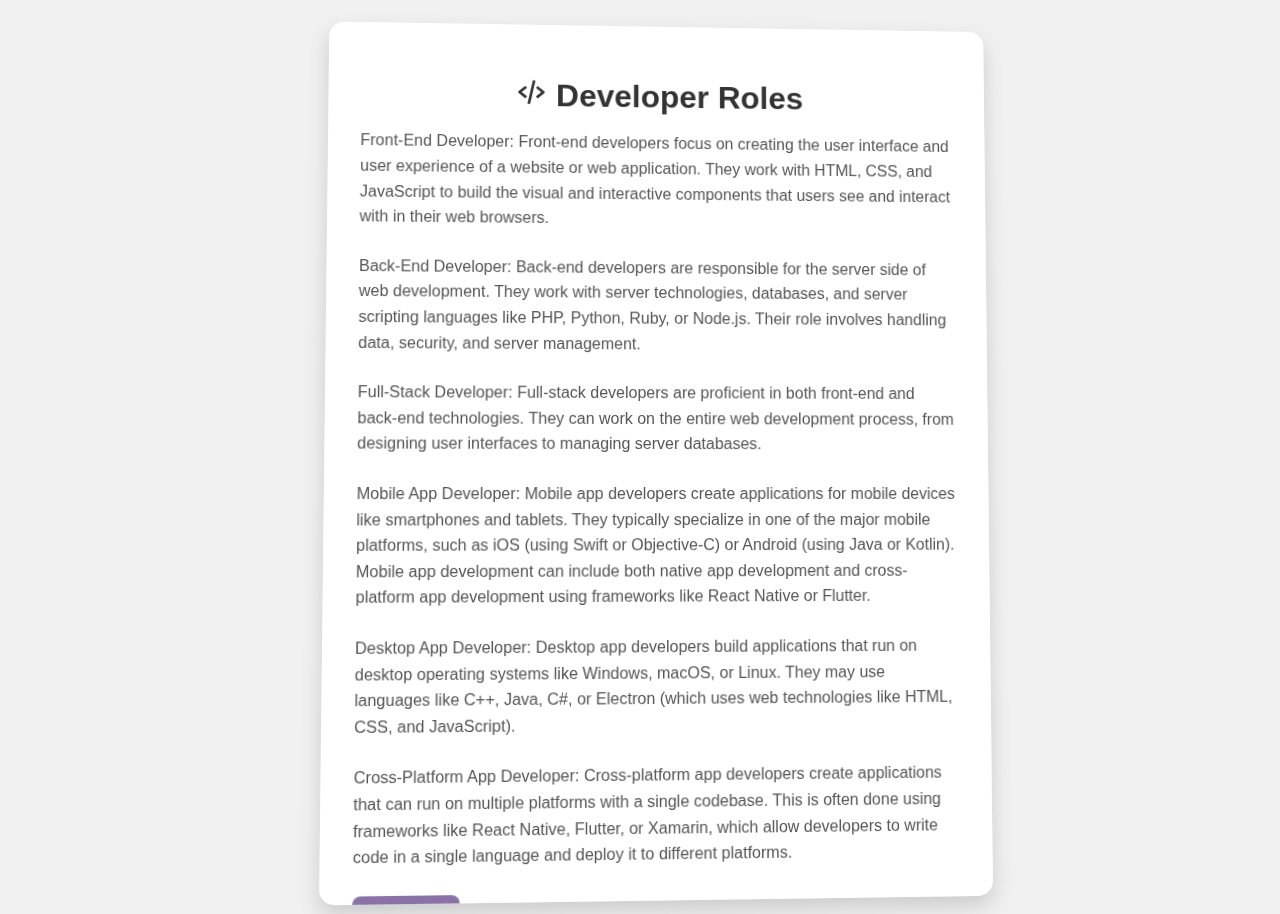
<file: Info1.html>
<!DOCTYPE html>
<html lang="en">

<head>
    <meta charset="UTF-8">
    <meta name="viewport" content="width=device-width, initial-scale=1.0">
    <title>Info 1</title>
    <link href='https://unpkg.com/boxicons@2.1.4/css/boxicons.min.css' rel='stylesheet'>
    <style>
        /* General Body Styling */
        body {
            width: 100%;
            display: flex;
            align-items: center;
            justify-content: center;
            background-color: #f0f0f0;
            background-size: cover;
            background-position: center;
            margin: 0;
            font-family: Arial, sans-serif;
            padding: 20px;
        }

        /* Card Container */
        .card {
            background: white;
            width: 100%;
            max-width: 600px;
            border-radius: 15px;
            box-shadow: 0 10px 20px rgba(0, 0, 0, 0.15);
            padding: 2rem;
            text-align: center;
            transform: perspective(1000px) rotateX(2deg) rotateY(2deg);
            transition: all 0.3s ease-in-out;
            overflow-y: auto; /* Allows scrolling for overflow content */
            max-height: 90vh; /* Limits card height to avoid cutting off content */
        }

        .card:hover {
            transform: perspective(1000px) rotateX(0) rotateY(0);
            box-shadow: 0 15px 25px rgba(0, 0, 0, 0.3);
        }

        /* Header Styling */
        .card h1 {
            color: #333;
            font-size: 2rem;
            margin-bottom: 1rem;
        }

        /* Paragraph Styling */
        .card p {
            color: #555;
            font-size: 1rem;
            line-height: 1.6;
            margin-bottom: 1.5rem;
            text-align: left;
        }

        /* Button Styling */
        .card button {
            background-color: #8a71a7;
            color: #e7e9d3;
            padding: 0.75rem 1.5rem;
            border: none;
            border-radius: 8px;
            font-size: 1rem;
            cursor: pointer;
            transition: background-color 0.3s ease;
            display: flex;
            align-items: center;
            gap: 0.5rem;
            text-decoration: none;
            text-align: center;
            margin-top: 1rem;
        }

        .card button:hover {
            background-color: #a086bc;
        }

        .card button a {
            color: inherit;
            text-decoration: none;
        }
    </style>
</head>

<body>
    <div class="card">
        <h1><i class='bx bx-code-alt'></i> Developer Roles</h1>
        <p>Front-End Developer: Front-end developers focus on creating the user interface and user
            experience of a website or web application. They work with HTML, CSS, and JavaScript to build
            the visual and interactive components that users see and interact with in their web browsers.</p>

        <p>Back-End Developer: Back-end developers are responsible for the server side of web development. They work with
            server technologies, databases, and server scripting languages like PHP, Python, Ruby, or Node.js. Their role
            involves handling data, security, and server management.</p>

        <p>Full-Stack Developer: Full-stack developers are proficient in both front-end and back-end technologies. They
            can work on the entire web development process, from designing user interfaces to managing server databases.</p>

        <p>Mobile App Developer: Mobile app developers create applications for mobile devices like smartphones and tablets.
            They typically specialize in one of the major mobile platforms, such as iOS (using Swift or Objective-C) or
            Android (using Java or Kotlin). Mobile app development can include both native app development and
            cross-platform app development using frameworks like React Native or Flutter.</p>

        <p>Desktop App Developer: Desktop app developers build applications that run on desktop operating systems like
            Windows, macOS, or Linux. They may use languages like C++, Java, C#, or Electron (which uses web technologies
            like HTML, CSS, and JavaScript).</p>

        <p>Cross-Platform App Developer: Cross-platform app developers create applications that can run on multiple
            platforms with a single codebase. This is often done using frameworks like React Native, Flutter, or Xamarin,
            which allow developers to write code in a single language and deploy it to different platforms.</p>

        <button>
            <a href="index.html"><i class='bx bx-arrow-back'></i> Back</a>
        </button>
    </div>
</body>

</html>
</file>
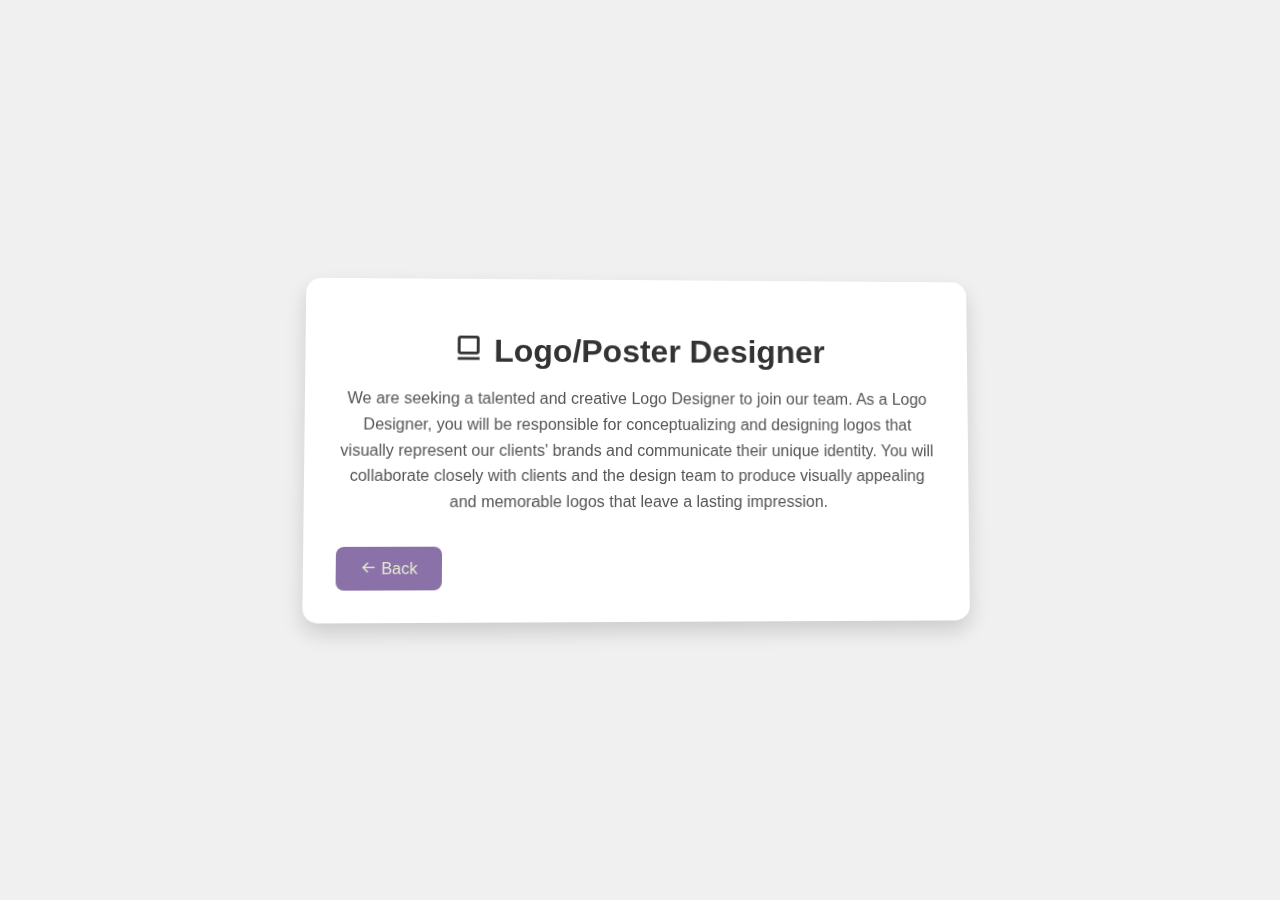
<file: info2.html>
<!DOCTYPE html>
<html lang="en">

<head>
    <meta charset="UTF-8">
    <meta name="viewport" content="width=device-width, initial-scale=1.0">
    <title>Info 1</title>
    <link href='https://unpkg.com/boxicons@2.1.4/css/boxicons.min.css' rel='stylesheet'>
    <style>
        /* General Body Styling */
        body {
            width: 100%;
            height: 100vh;
            display: flex;
            align-items: center;
            justify-content: center;
            background-color: #f0f0f0;
            background-size: cover;
            background-position: center;
            margin: 0;
            font-family: Arial, sans-serif;
        }

        /* Card Container */
        .card {
            background: white;
            width: 70%;
            max-width: 600px;
            border-radius: 15px;
            box-shadow: 0 10px 20px rgba(0, 0, 0, 0.15);
            padding: 2rem;
            text-align: center;
            transform: perspective(1000px) rotateX(2deg) rotateY(2deg);
            transition: all 0.3s ease-in-out;
        }

        .card:hover {
            transform: perspective(1000px) rotateX(0) rotateY(0);
            box-shadow: 0 15px 25px rgba(0, 0, 0, 0.3);
        }

        /* Header Styling */
        .card h1 {
            color: #333;
            font-size: 2rem;
            margin-bottom: 1rem;
        }

        /* Paragraph Styling */
        .card p {
            color: #555;
            font-size: 1rem;
            line-height: 1.6;
            margin-bottom: 2rem;
        }

        /* Button Styling */
        .card button {
            background-color: #8a71a7;
            color: #e7e9d3;
            padding: 0.75rem 1.5rem;
            border: none;
            border-radius: 8px;
            font-size: 1rem;
            cursor: pointer;
            transition: background-color 0.3s ease;
            display: flex;
            align-items: center;
            gap: 0.5rem;
            text-decoration: none;
            text-align: center;
            margin-top: 1rem;
        }

        .card button:hover {
            background-color: #a086bc;
        }

        .card button a {
            color: inherit;
            text-decoration: none;
        }
    </style>
</head>

<body>
    <div class="card">
        <h1><i class='bx bx-card'></i> Logo/Poster Designer</h1>
        <p>We are seeking a talented and creative Logo Designer to join our team. As a Logo Designer,
            you will be responsible for conceptualizing and designing logos that visually represent our
            clients' brands and communicate their unique identity. You will collaborate closely with clients and the
            design team to produce visually appealing and memorable logos that leave a lasting impression.</p>
        <button>
            <a href="index.html"><i class='bx bx-arrow-back'></i> Back</a>
        </button>
    </div>
</body>

</html>
</file>
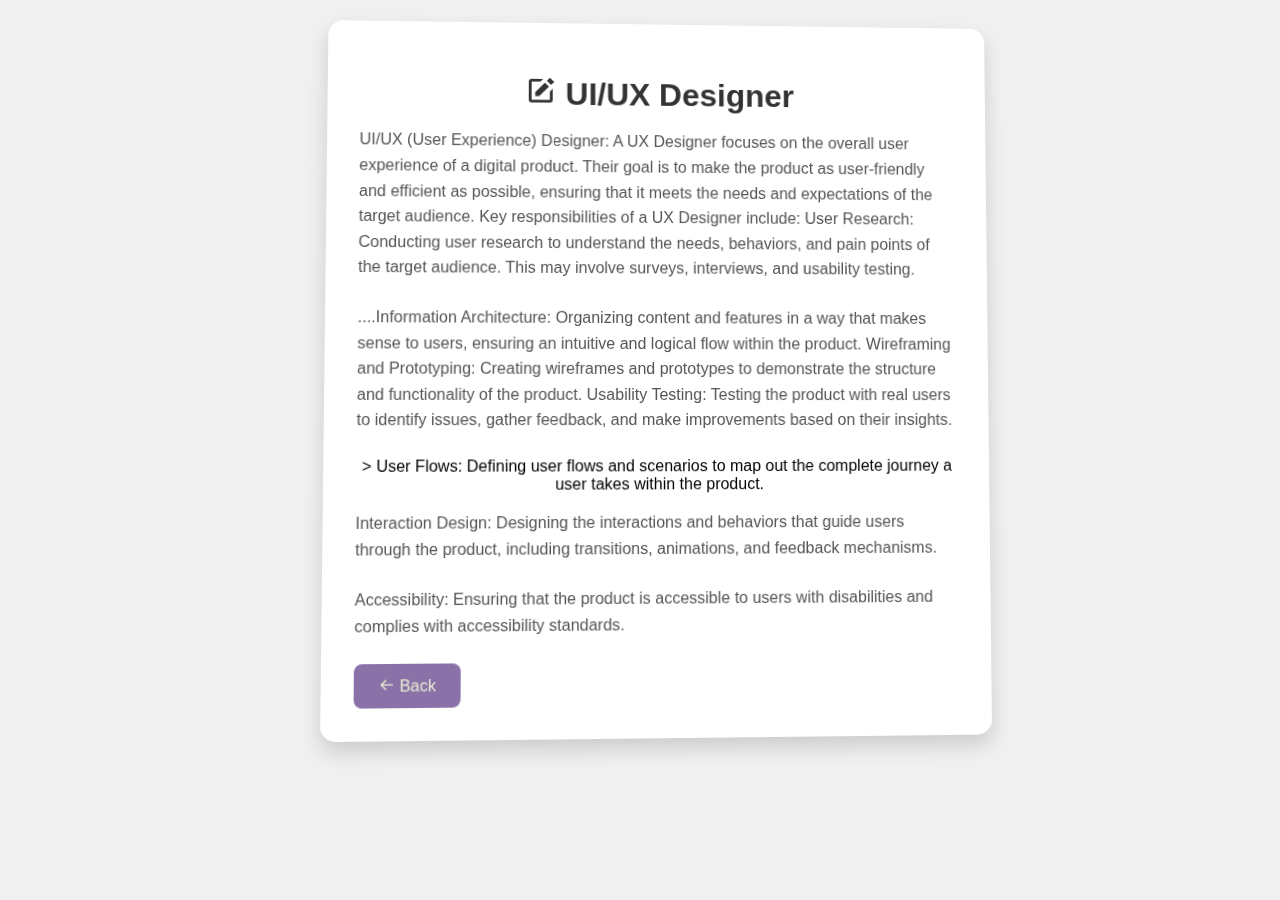
<file: info3.html>
<!DOCTYPE html>
<html lang="en">

<head>
    <meta charset="UTF-8">
    <meta name="viewport" content="width=device-width, initial-scale=1.0">
    <title>Info 1</title>
    <link href='https://unpkg.com/boxicons@2.1.4/css/boxicons.min.css' rel='stylesheet'>
    <style>
        /* General Body Styling */
        body {
            width: 100%;
            display: flex;
            align-items: center;
            justify-content: center;
            background-color: #f0f0f0;
            background-size: cover;
            background-position: center;
            margin: 0;
            font-family: Arial, sans-serif;
            padding: 20px;
        }

        /* Card Container */
        .card {
            background: white;
            width: 100%;
            max-width: 600px;
            border-radius: 15px;
            box-shadow: 0 10px 20px rgba(0, 0, 0, 0.15);
            padding: 2rem;
            text-align: center;
            transform: perspective(1000px) rotateX(2deg) rotateY(2deg);
            transition: all 0.3s ease-in-out;
            overflow-y: auto; /* Allows scrolling for overflow content */
            max-height: 90vh; /* Limits card height to avoid cutting off content */
        }

        .card:hover {
            transform: perspective(1000px) rotateX(0) rotateY(0);
            box-shadow: 0 15px 25px rgba(0, 0, 0, 0.3);
        }

        /* Header Styling */
        .card h1 {
            color: #333;
            font-size: 2rem;
            margin-bottom: 1rem;
        }

        /* Paragraph Styling */
        .card p {
            color: #555;
            font-size: 1rem;
            line-height: 1.6;
            margin-bottom: 1.5rem;
            text-align: left;
        }

        /* Button Styling */
        .card button {
            background-color: #8a71a7;
            color: #e7e9d3;
            padding: 0.75rem 1.5rem;
            border: none;
            border-radius: 8px;
            font-size: 1rem;
            cursor: pointer;
            transition: background-color 0.3s ease;
            display: flex;
            align-items: center;
            gap: 0.5rem;
            text-decoration: none;
            text-align: center;
            margin-top: 1rem;
        }

        .card button:hover {
            background-color: #a086bc;
        }

        .card button a {
            color: inherit;
            text-decoration: none;
        }
    </style>
</head>

<body>
    <div class="card">
        <h1><i class='bx bxs-edit'></i> UI/UX Designer</h1>
        <p>UI/UX (User Experience) Designer:
            A UX Designer focuses on the overall user experience of a digital product. Their goal is to make the product
            as user-friendly and efficient as possible, ensuring that it meets the needs and expectations of the target
            audience. Key responsibilities of a UX Designer include:

            User Research: Conducting user research to understand the needs, behaviors, and pain points of the target
            audience. This may involve surveys, interviews, and usability testing.</p>
            <P><span id="dots">...</span><span id="more">.Information Architecture: Organizing content and features in a
                way that makes sense to users, ensuring an intuitive and logical flow within the product.

                Wireframing and Prototyping: Creating wireframes and prototypes to demonstrate the structure and
                functionality of the product.

                Usability Testing: Testing the product with real users to identify issues, gather feedback, and make
                improvements based on their insights.</p>>

                User Flows: Defining user flows and scenarios to map out the complete journey a user takes within the
                product.

               <p> Interaction Design: Designing the interactions and behaviors that guide users through the product,
                including transitions, animations, and feedback mechanisms.</p>

                <P>Accessibility: Ensuring that the product is accessible to users with disabilities and complies with
                accessibility standards.</p>

        <button>
            <a href="index.html"><i class='bx bx-arrow-back'></i> Back</a>
        </button>
    </div>
</body>

</html>
</file>
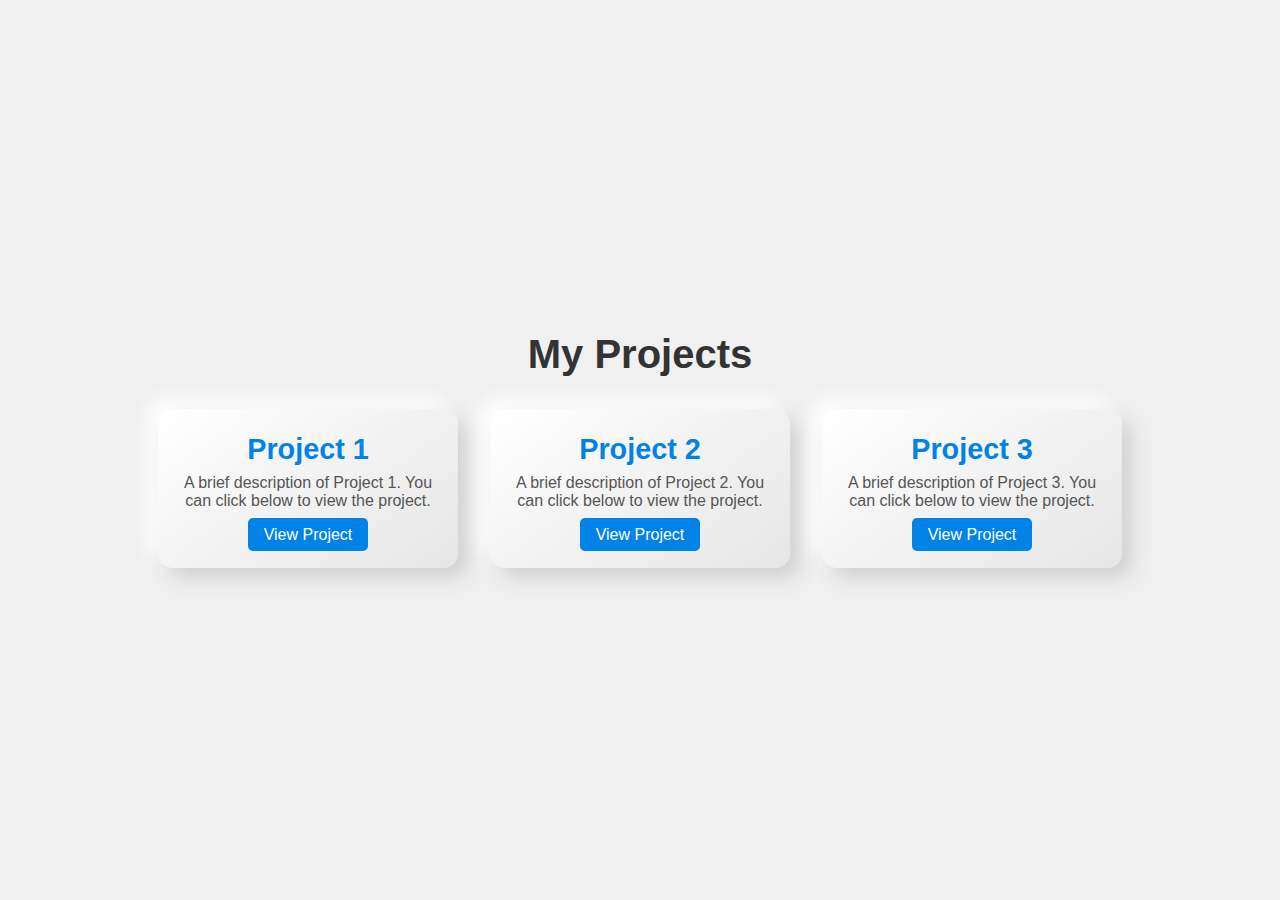
<file: project-card.html>
<!DOCTYPE html>
<html lang="en">
<head>
    <meta charset="UTF-8">
    <meta name="viewport" content="width=device-width, initial-scale=1.0">
    <title>Project Cards</title>
    <link rel="stylesheet" href="Project-card.css">
    <link rel="stylesheet" href="https://cdnjs.cloudflare.com/ajax/libs/font-awesome/6.0.0-beta3/css/all.min.css">
</head>
<body>

<div class="container">
    <h1>My Projects</h1>
    <div class="card-grid">
        <div class="card">
            <div class="card-content">
                <h2>Project 1</h2>
                <p>A brief description of Project 1. You can click below to view the project.</p>
                <a href="https://example.com" target="_blank">View Project</a>
            </div>
        </div>
        
        <div class="card">
            <div class="card-content">
                <h2>Project 2</h2>
                <p>A brief description of Project 2. You can click below to view the project.</p>
                <a href="https://example.com" target="_blank">View Project</a>
            </div>
        </div>
        
        <div class="card">
            <div class="card-content">
                <h2>Project 3</h2>
                <p>A brief description of Project 3. You can click below to view the project.</p>
                <a href="https://example.com" target="_blank">View Project</a>
            </div>
        </div>
        
        <!-- Add more cards as needed -->
    </div>
</div>

</body>
</html>
</file>
<file: Project-card.css>
* {
    margin: 0;
    padding: 0;
    box-sizing: border-box;
    font-family: Arial, sans-serif;
}

body {
    background-color: #f0f0f0;
    display: flex;
    justify-content: center;
    align-items: center;
    min-height: 100vh;
    text-align: center;
    padding: 1rem;
}

.container h1 {
    font-size: 2.5rem;
    margin-bottom: 2rem;
    color: #333;
}

.card-grid {
    display: flex;
    flex-wrap: wrap;
    gap: 2rem;
    justify-content: center;
}

.card {
    background: linear-gradient(145deg, #ffffff, #e6e6e6);
    box-shadow: 10px 10px 20px #d1d1d1, -10px -10px 20px #ffffff;
    border-radius: 15px;
    width: 300px;
    overflow: hidden;
    transition: transform 0.3s, box-shadow 0.3s;
}

.card:hover {
    transform: translateY(-10px);
    box-shadow: 15px 15px 25px rgba(0, 0, 0, 0.2);
}

.card-content {
    padding: 1.5rem;
}

.card-content h2 {
    font-size: 1.8rem;
    color: #0082e6;
    margin-bottom: 0.5rem;
    transition: color 0.3s;
}

.card-content p {
    font-size: 1rem;
    color: #555;
    margin-bottom: 1rem;
}

.card-content a {
    text-decoration: none;
    color: #fff;
    background-color: #0082e6;
    padding: 0.5rem 1rem;
    border-radius: 5px;
    transition: background-color 0.3s;
}

.card-content a:hover {
    background-color: #005bb5;
}

/* Responsive Styles */
@media (max-width: 768px) {
    .card-grid {
        flex-direction: column;
        align-items: center;
    }
}

/* Animation */
@keyframes slideIn {
    from {
        opacity: 0;
        transform: translateY(30px);
    }
    to {
        opacity: 1;
        transform: translateY(0);
    }
}

.card {
    animation: slideIn 0.6s ease forwards;
}
</file>
